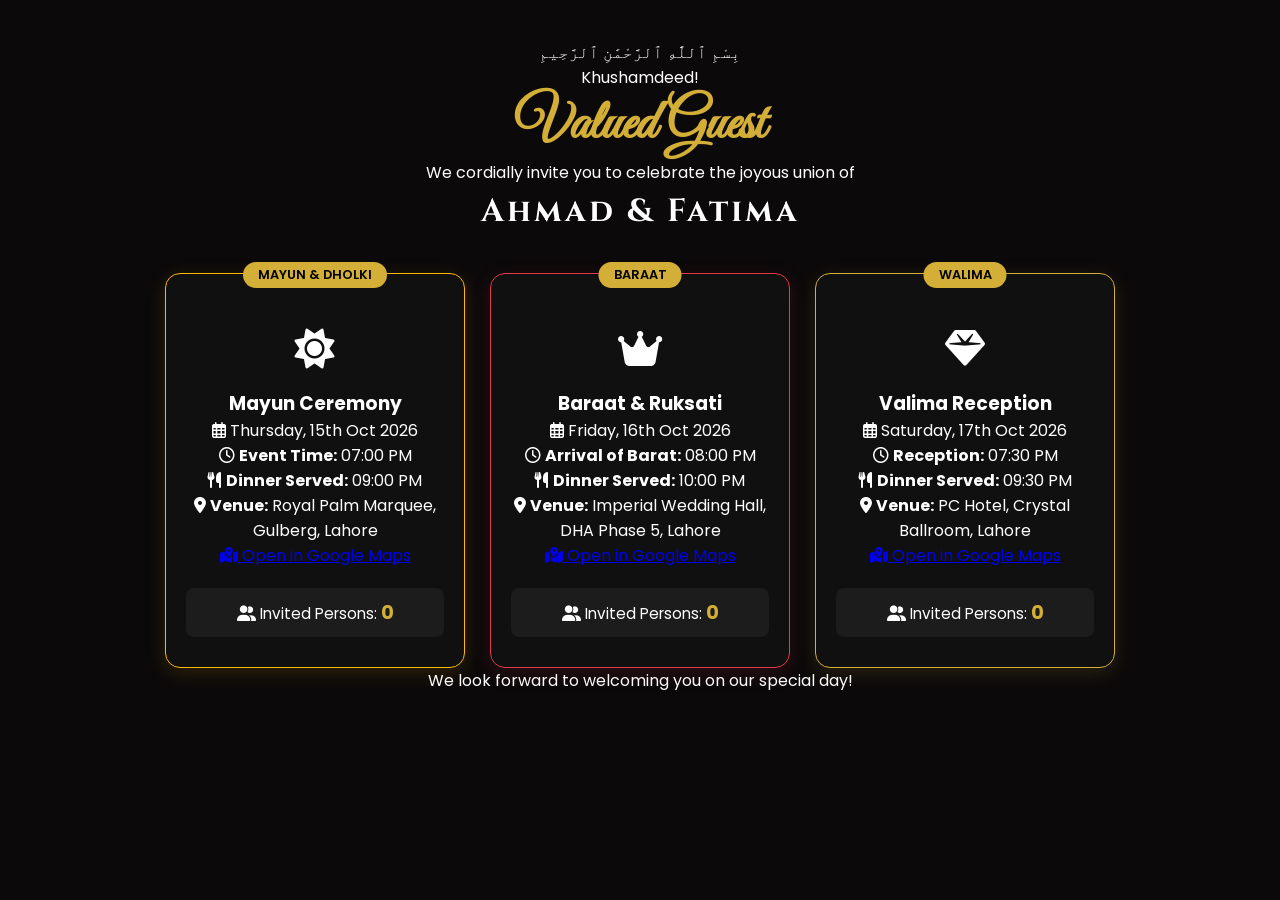
<file: dashboard.html>
<!DOCTYPE html>
<html lang="en">
<head>
  <meta charset="UTF-8">
  <meta name="viewport" content="width=device-width, initial-scale=1.0">
  <title>The Royal Wedding Invitation</title>
  <link rel="stylesheet" href="css/style.css">
  <link href="https://fonts.googleapis.com/css2?family=Cinzel:wght@500;700;900&family=Great+Vibes&family=Poppins:wght@300;400;500;600&display=swap" rel="stylesheet">
  <link rel="stylesheet" href="https://cdnjs.cloudflare.com/ajax/libs/font-awesome/6.4.0/css/all.min.css">
</head>
<body>

  <!-- Three.js Canvas -->
  <div id="webgl-bg"></div>

  <main class="content-wrapper">
    <header class="header">
      <p class="bismillah">بِسْمِ ٱللَّٰهِ ٱلرَّحْمَٰنِ ٱلرَّحِيمِ</p>
      <p class="sub-title">Khushamdeed!</p>
      <h1 id="guestName" class="guest-name">Valued Guest</h1>
      <p class="invite-lead">We cordially invite you to celebrate the joyous union of</p>
      <h2 class="couple-names">Ahmad <span class="ampersand">&</span> Fatima</h2>
    </header>

    <!-- Events Grid -->
    <section class="events-grid">
      
      <!-- Mayun Card -->
      <div class="event-card mayun-theme" id="mayunCard">
        <div class="card-badge">Mayun & Dholki</div>
        <div class="event-icon"><i class="fa-solid fa-sun"></i></div>
        <h3>Mayun Ceremony</h3>
        <p class="date"><i class="fa-regular fa-calendar-days"></i> Thursday, 15th Oct 2026</p>
        
        <div class="time-box">
          <p><i class="fa-regular fa-clock"></i> <strong>Event Time:</strong> 07:00 PM</p>
          <p><i class="fa-solid fa-utensils"></i> <strong>Dinner Served:</strong> 09:00 PM</p>
        </div>

        <p class="venue"><i class="fa-solid fa-location-dot"></i> <strong>Venue:</strong> Royal Palm Marquee, Gulberg, Lahore</p>
        
        <a href="https://maps.google.com/?q=Royal+Palm+Marquee+Lahore" target="_blank" class="map-btn">
          <i class="fa-solid fa-map-location-dot"></i> Open in Google Maps
        </a>

        <div class="invite-persons" id="mayunPersons">
          <i class="fa-solid fa-user-group"></i> Invited Persons: <span>0</span>
        </div>
      </div>

      <!-- Barat Card -->
      <div class="event-card barat-theme" id="baratCard">
        <div class="card-badge">Baraat</div>
        <div class="event-icon"><i class="fa-solid fa-crown"></i></div>
        <h3>Baraat & Ruksati</h3>
        <p class="date"><i class="fa-regular fa-calendar-days"></i> Friday, 16th Oct 2026</p>
        
        <div class="time-box">
          <p><i class="fa-regular fa-clock"></i> <strong>Arrival of Barat:</strong> 08:00 PM</p>
          <p><i class="fa-solid fa-utensils"></i> <strong>Dinner Served:</strong> 10:00 PM</p>
        </div>

        <p class="venue"><i class="fa-solid fa-location-dot"></i> <strong>Venue:</strong> Imperial Wedding Hall, DHA Phase 5, Lahore</p>

        <a href="https://maps.google.com/?q=Imperial+Wedding+Hall+Lahore" target="_blank" class="map-btn">
          <i class="fa-solid fa-map-location-dot"></i> Open in Google Maps
        </a>

        <div class="invite-persons" id="baratPersons">
          <i class="fa-solid fa-user-group"></i> Invited Persons: <span>0</span>
        </div>
      </div>

      <!-- Walima Card -->
      <div class="event-card walima-theme" id="walimaCard">
        <div class="card-badge">Walima</div>
        <div class="event-icon"><i class="fa-solid fa-gem"></i></div>
        <h3>Valima Reception</h3>
        <p class="date"><i class="fa-regular fa-calendar-days"></i> Saturday, 17th Oct 2026</p>
        
        <div class="time-box">
          <p><i class="fa-regular fa-clock"></i> <strong>Reception:</strong> 07:30 PM</p>
          <p><i class="fa-solid fa-utensils"></i> <strong>Dinner Served:</strong> 09:30 PM</p>
        </div>

        <p class="venue"><i class="fa-solid fa-location-dot"></i> <strong>Venue:</strong> PC Hotel, Crystal Ballroom, Lahore</p>

        <a href="https://maps.google.com/?q=Pearl+Continental+Hotel+Lahore" target="_blank" class="map-btn">
          <i class="fa-solid fa-map-location-dot"></i> Open in Google Maps
        </a>

        <div class="invite-persons" id="walimaPersons">
          <i class="fa-solid fa-user-group"></i> Invited Persons: <span>0</span>
        </div>
      </div>

    </section>

    <footer class="footer">
      <p>We look forward to welcoming you on our special day!</p>
    </footer>
  </main>

  <script type="module">
    import { init3DBackground } from './js/background3d.js';

    init3DBackground();

    const rawData = sessionStorage.getItem('guestData');
    if (!rawData) {
      window.location.href = "index.html";
    } else {
      const guest = JSON.parse(rawData);
      document.getElementById('guestName').innerText = guest.guestName || "Respected Guest";

      renderEvent('mayun', guest.mayun);
      renderEvent('barat', guest.barat);
      renderEvent('walima', guest.walima);
    }

    function renderEvent(eventKey, eventData) {
      const card = document.getElementById(`${eventKey}Card`);
      const personsCount = document.querySelector(`#${eventKey}Persons span`);

      if (eventData && eventData.allowed && eventData.persons > 0) {
        personsCount.innerText = eventData.persons;
      } else {
        card.style.display = 'none';
      }
    }
  </script>
</body>
</html>
</file>
<file: css/style.css>
* {
  margin: 0;
  padding: 0;
  box-sizing: border-box;
}

body {
  font-family: 'Poppins', sans-serif;
  background-color: #0b090a;
  color: #ffffff;
  overflow-x: hidden;
}

#webgl-bg {
  position: fixed;
  top: 0;
  left: 0;
  width: 100vw;
  height: 100vh;
  z-index: 1;
  pointer-events: none;
}

.content-wrapper {
  position: relative;
  z-index: 2;
  max-width: 1100px;
  margin: 0 auto;
  padding: 40px 20px;
  text-align: center;
}

/* Login Card Styling */
.login-body {
  display: flex;
  justify-content: center;
  align-items: center;
  min-height: 100vh;
  background: radial-gradient(circle, #1a0f18 0%, #05020a 100%);
}

.login-card {
  background: rgba(255, 255, 255, 0.05);
  backdrop-filter: blur(12px);
  border: 1px solid rgba(212, 175, 55, 0.3);
  padding: 40px 30px;
  border-radius: 20px;
  text-align: center;
  max-width: 400px;
  width: 90%;
  box-shadow: 0 15px 35px rgba(0, 0, 0, 0.6);
}

.urdu-title {
  font-family: 'Noto Nastaliq Urdu', serif;
  color: #D4AF37;
  font-size: 1.2rem;
  margin-bottom: 10px;
}

.gold-text {
  color: #D4AF37;
  font-family: 'Cinzel', serif;
}

input[type="text"] {
  width: 100%;
  padding: 12px;
  margin: 20px 0;
  border: 1px solid #D4AF37;
  border-radius: 8px;
  background: rgba(0, 0, 0, 0.5);
  color: #fff;
  text-align: center;
  font-size: 1.1rem;
  text-transform: uppercase;
  letter-spacing: 2px;
}

.btn-gold {
  width: 100%;
  padding: 12px;
  border: none;
  border-radius: 8px;
  background: linear-gradient(135deg, #D4AF37, #AA7C11);
  color: #000;
  font-weight: 600;
  cursor: pointer;
  transition: 0.3s;
}

.btn-gold:hover {
  transform: translateY(-2px);
  box-shadow: 0 5px 15px rgba(212, 175, 55, 0.4);
}

/* Dashboard Styling */
.guest-name {
  font-family: 'Great Vibes', cursive;
  font-size: 3.5rem;
  color: #D4AF37;
}

.couple-names {
  font-family: 'Cinzel', serif;
  font-size: 2rem;
  margin-top: 5px;
  letter-spacing: 3px;
}

.events-grid {
  display: flex;
  flex-wrap: wrap;
  justify-content: center;
  gap: 25px;
  margin-top: 40px;
}

.event-card {
  background: rgba(20, 20, 20, 0.7);
  backdrop-filter: blur(10px);
  border-radius: 15px;
  padding: 30px 20px;
  width: 300px;
  position: relative;
  transition: transform 0.3s ease, box-shadow 0.3s ease;
}

.event-card:hover {
  transform: translateY(-8px);
}

/* Event Specific Themes */
.mayun-theme { border: 1px solid #FFB703; box-shadow: 0 5px 20px rgba(255, 183, 3, 0.15); }
.barat-theme { border: 1px solid #E63946; box-shadow: 0 5px 20px rgba(230, 57, 70, 0.15); }
.walima-theme { border: 1px solid #D4AF37; box-shadow: 0 5px 20px rgba(212, 175, 55, 0.15); }

.card-badge {
  position: absolute;
  top: -12px;
  left: 50%;
  transform: translateX(-50%);
  padding: 4px 15px;
  border-radius: 20px;
  font-size: 0.8rem;
  font-weight: 600;
  text-transform: uppercase;
  background: #D4AF37;
  color: #000;
}

.event-icon { font-size: 2.5rem; margin: 15px 0 10px 0; }

.invite-persons {
  margin-top: 20px;
  padding: 10px;
  background: rgba(255, 255, 255, 0.05);
  border-radius: 8px;
  font-size: 0.95rem;
}

.invite-persons span {
  color: #D4AF37;
  font-weight: bold;
  font-size: 1.2rem;
}

.error-msg { color: #ff4d4d; margin-top: 10px; font-size: 0.9rem; }
</file>
